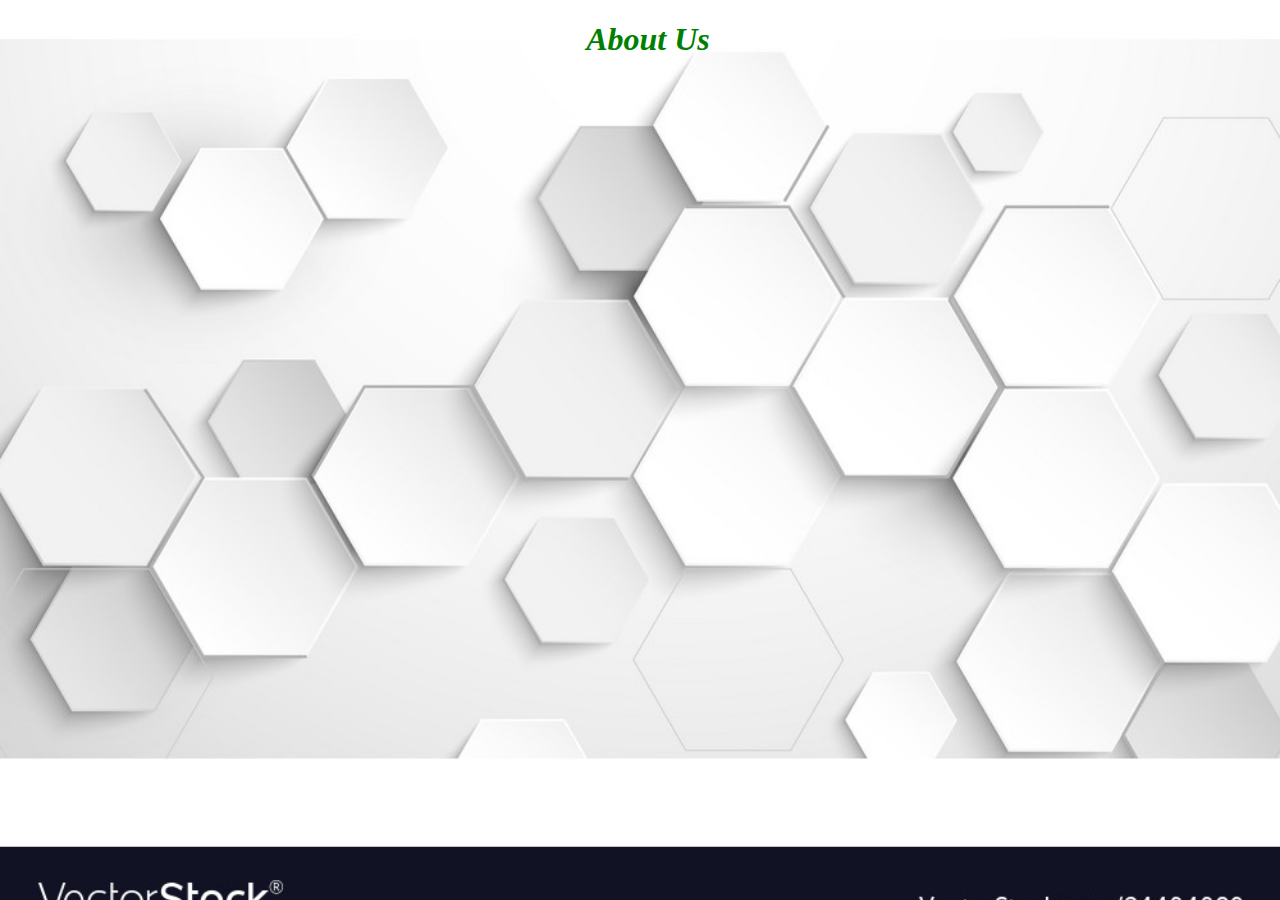
<file: Text Summarizer/About Us.html>
<!DOCTYPE html>
<html lang="en">
<head>
    <meta charset="UTF-8">
    <meta http-equiv="X-UA-Compatible" content="IE=edge">
    <meta name="viewport" content="width=device-width, initial-scale=1.0">
    <title>Text Summarization | About Us</title>
    <link rel="apple-touch-icon" sizes="180x180" href="Myicon/apple-touch-icon.png">
    <link rel="icon" type="image/png" sizes="32x32" href="Myicon/favicon-32x32.png">
    <link rel="icon" type="image/png" sizes="16x16" href="Myicon/favicon-16x16.png">
    <link rel="manifest" href="Myicon/site.webmanifest">
    <style>
        h1{
            color:green;
        }
        body{
            background-image:url("yourbg.jpg");
            height: 100%;
            width: 100%;
            background-repeat: no-repeat;
            background: url("yourbg.jpg") no-repeat center center fixed; 
            -webkit-background-size: cover;
            -moz-background-size: cover;
            -o-background-size: cover;
            background-size: cover;
        }
    </style>
</head>
<body>
    <h1 style="text-align:center"><i>About Us</i></h1>
    <p></p>
</html>
</file>
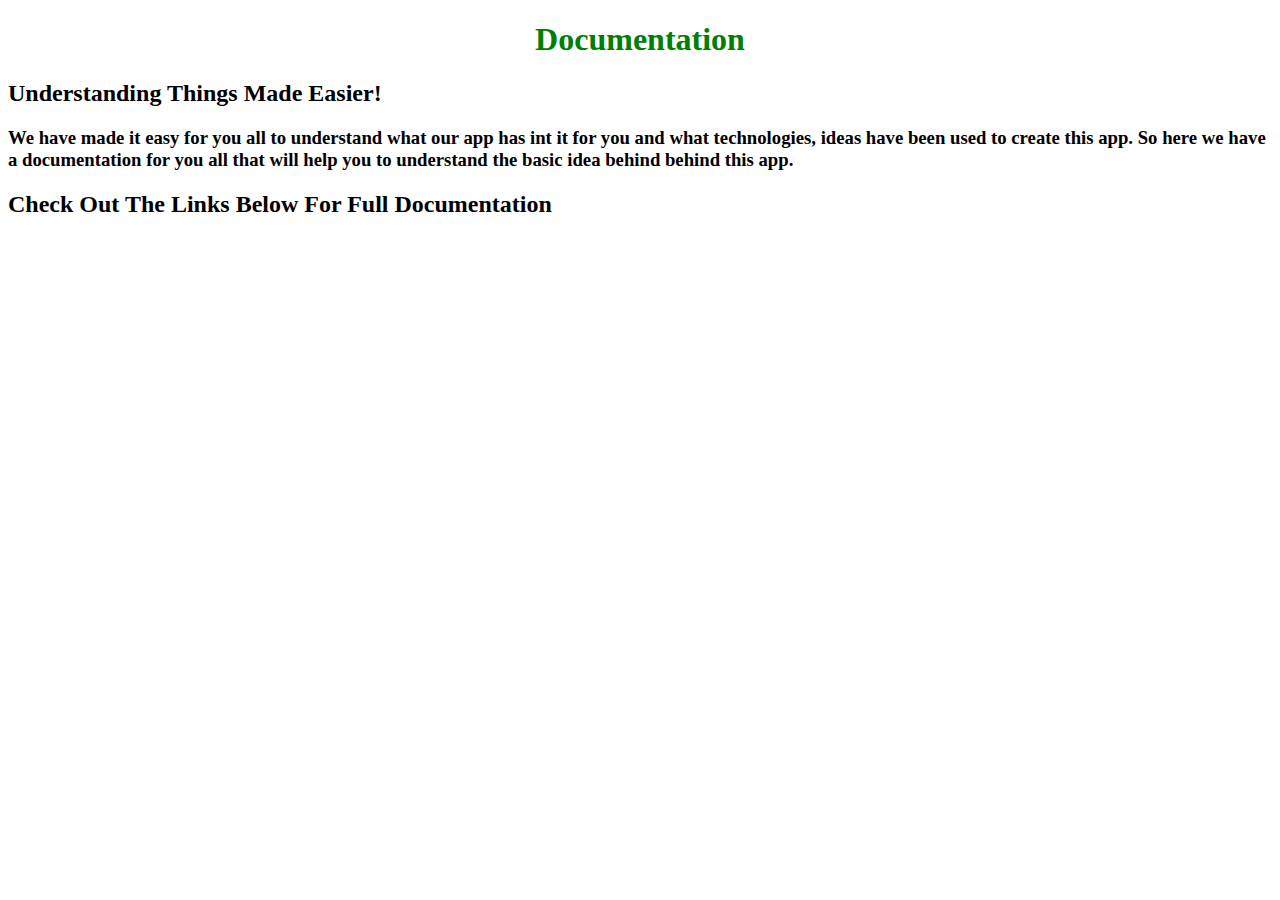
<file: Text Summarizer/Documentation.html>
<!DOCTYPE html>
<html lang="en">
<head>
    <meta charset="UTF-8">
    <meta http-equiv="X-UA-Compatible" content="IE=edge">
    <meta name="viewport" content="width=device-width, initial-scale=1.0">
    <title>Text Summarization App |Documentation</title>
    <link rel="apple-touch-icon" sizes="180x180" href="Myicon/apple-touch-icon.png">
    <link rel="icon" type="image/png" sizes="32x32" href="Myicon/favicon-32x32.png">
    <link rel="icon" type="image/png" sizes="16x16" href="Myicon/favicon-16x16.png">
    <link rel="manifest" href="Myicon/site.webmanifest">
    <style>
        h3{
            font-style: normal;
            font-family: serif;
            color: black;
        }
        h2{
            font-size:x-large;
            color:black;
        }
        h1{
            color:green;
            font-size: xx-large;
        }
    </style>
</head>
<body>
    <h1 style="text-align:center">Documentation</h1>
    <h2>Understanding Things Made Easier!</h2>
    <h3>We have made it easy for you all to understand what our app has int it for you and what technologies, ideas have been used to create this app. So here we have a documentation for you all that will help you to understand the basic idea behind behind this app.  </h3>
    <h2>Check Out The Links Below For Full Documentation</h2>
</body>
</html>
</file>
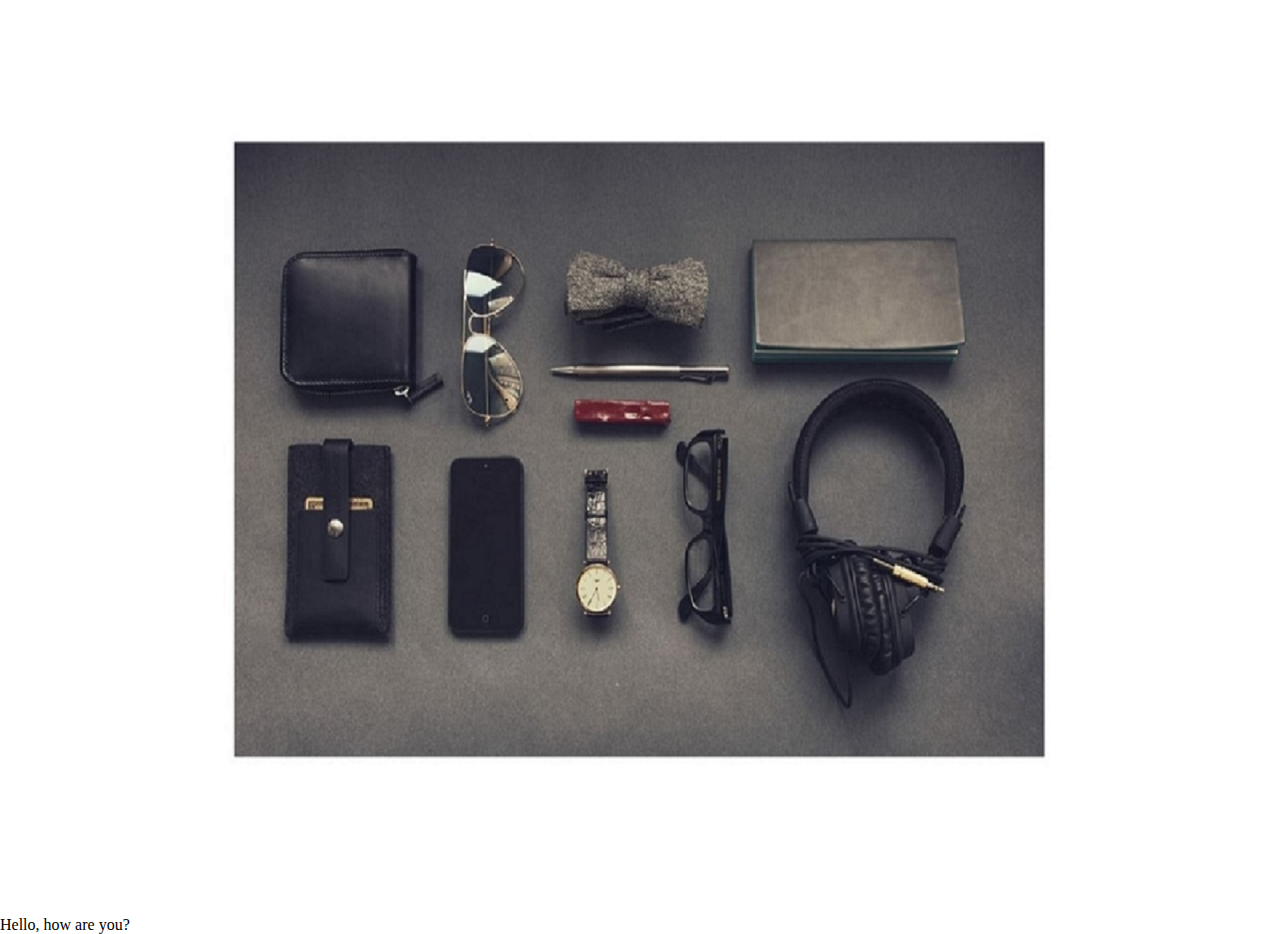
<file: Text Summarizer/eg.html>
<!DOCTYPE html>
<html>
<head>
    <meta name="viewport" content="width=device-width, initial-scale=1">
    <title>Background image</title>
    <style>
        body, html {
            height: 100%;
            margin: 0;
        }

        .bg {
  /* The image used */
        background-image: url("bg.jpg");

  /* Full height */
        height: 100%; 

  /* Center and scale the image nicely */
        background-position: center;
        background-repeat: no-repeat;
        background-size: cover;
        }
</style>
</head>
<body>
    <div class="bg"></div>
    <p>Hello, how are you?</p>
</body>
</html>
</file>
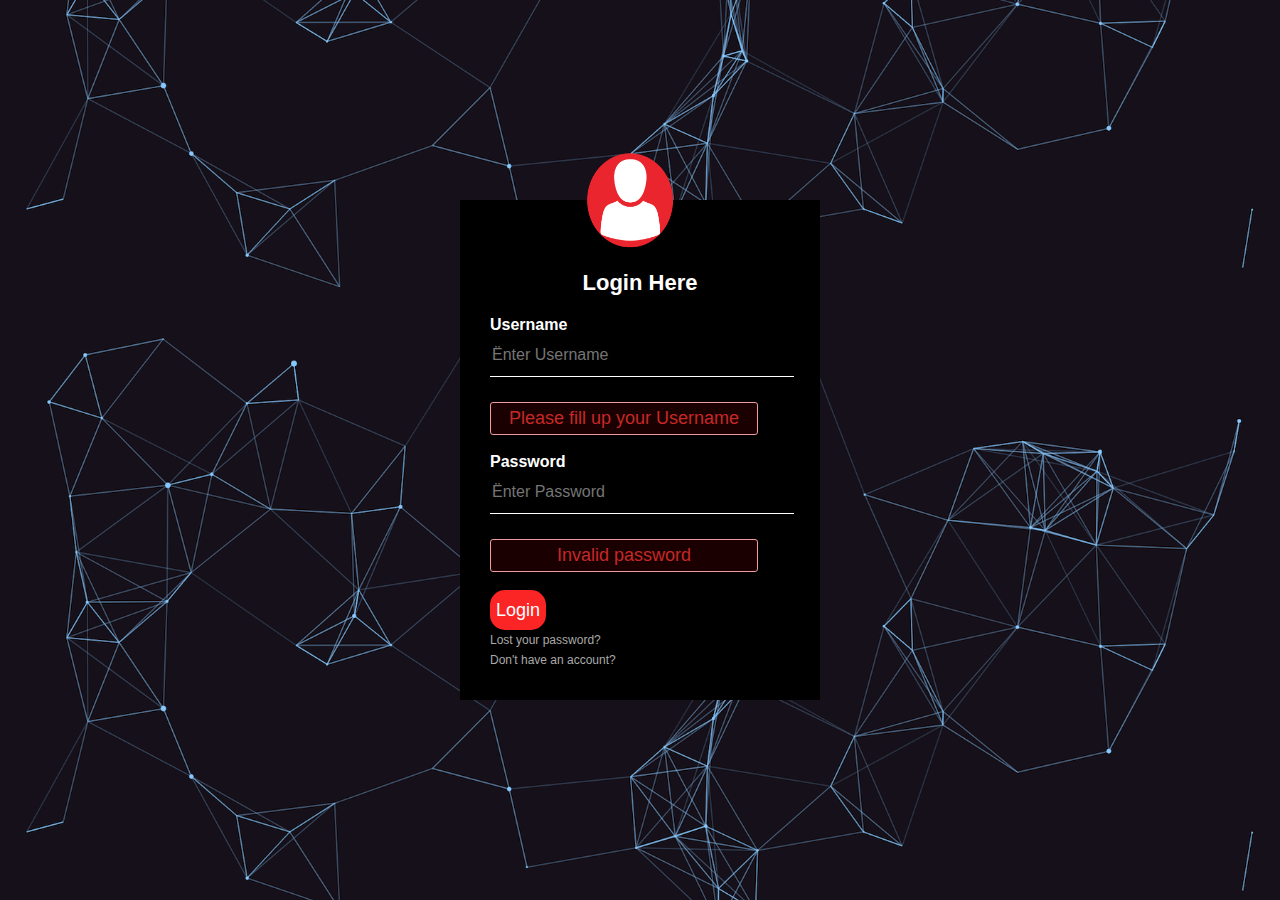
<file: Text Summarizer/Login.html>
<!DOCTYPE html>
<html lang="en">
<head>
    <meta charset="UTF-8">
    <meta http-equiv="X-UA-Compatible" content="IE=edge">
    <meta name="viewport" content="width=device-width, initial-scale=1.0">
    <title>Text Summarization | Login</title>
    <link rel="apple-touch-icon" sizes="180x180" href="Myicon/apple-touch-icon.png">
    <link rel="icon" type="image/png" sizes="32x32" href="Myicon/favicon-32x32.png">
    <link rel="icon" type="image/png" sizes="16x16" href="Myicon/favicon-16x16.png">
    <link rel="manifest" href="Myicon/site.webmanifest">
    <link rel="Stylesheet" href="stylee.css">
    <script src="script.js"></script>
    
</head>
<body>
    <div id="error"></div>
    <div class="loginbox">
        <img src="avatar.png" height="80px" widht="100px"  class="avatar">
            <h1>Login Here</h1>
            <form class="login_form" action="success.html" method="post" name="form" onsubmit="return validated()">
                <p>Username</p>
                <input type="text" name="username" placeholder="Ënter Username">
                <div id="name_error">Please fill up your Username</div>
                <br>
                <p>Password</p>
                <input type="password" name="password" placeholder="Ënter Password">
                <div id="pass_error">Invalid password</div>
                <br>
                <!--<input type="submit" name="" value="login">-->
                <button type="submit">Login</button>
                <br>
                <a href="#">Lost your password?</a><br>
                <a href="#">Don't have an account?</a>
            </form>
    </div>
</body>
</html>
</file>
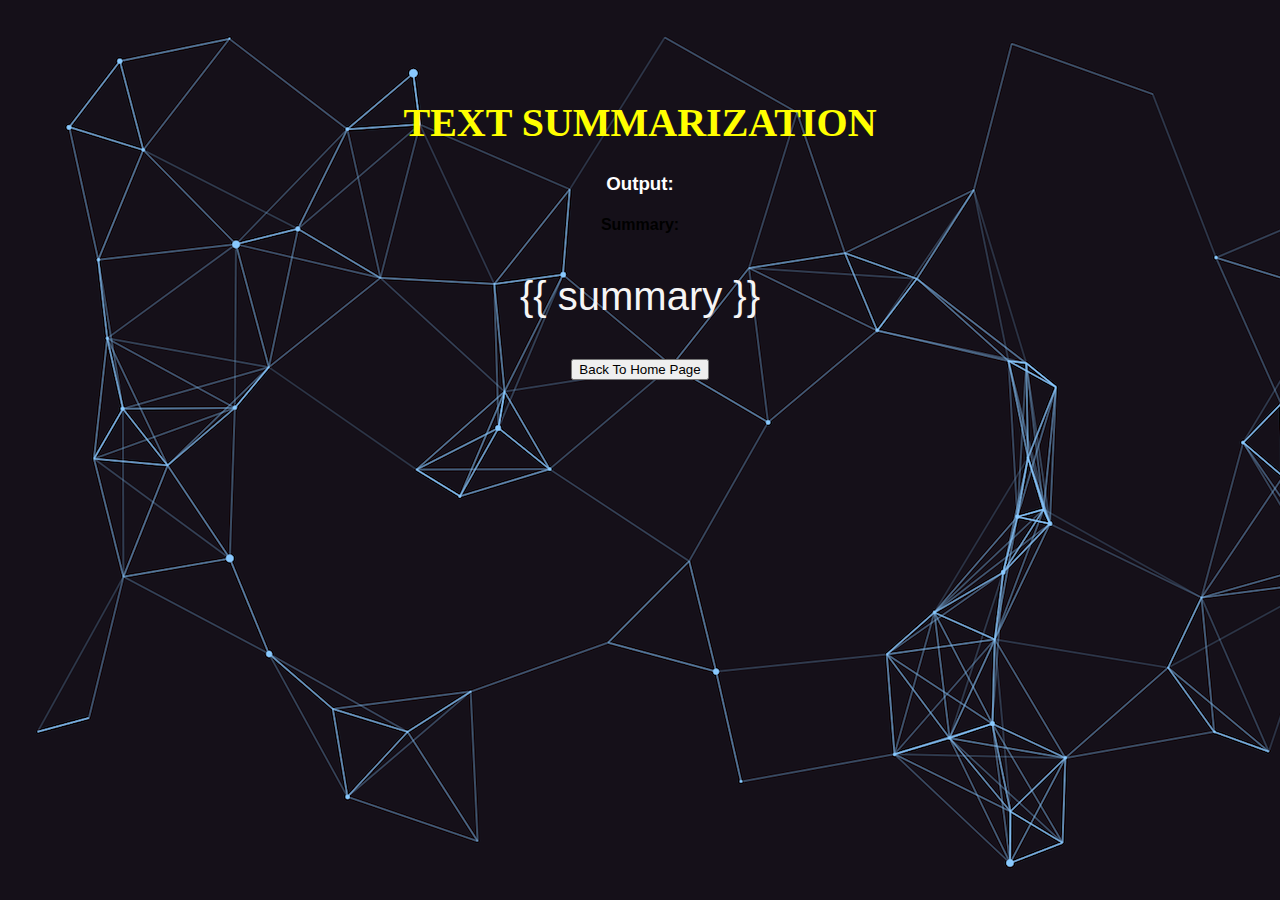
<file: Text Summarizer/result.html>
<!DOCTYPE html>
<html lang="en">
<head>
    <meta charset="UTF-8">
    <meta http-equiv="X-UA-Compatible" content="IE=edge">
    <meta name="viewport" content="width=device-width, initial-scale=1.0">
    <title>Text Summarization | Summarize</title> <link rel="apple-touch-icon" sizes="180x180" href="Myicon/apple-touch-icon.png">
    <link rel="icon" type="image/png" sizes="32x32" href="Myicon/favicon-32x32.png">
    <link rel="icon" type="image/png" sizes="16x16" href="Myicon/favicon-16x16.png">
    <link rel="manifest" href="Myicon/site.webmanifest">
    <link rel="stylesheet"  href="stylemee.css" {(url_for('static', filename=' style.css')}">
</head>

<body>
    <center>
    <header>
        <br>
        <br>
        <br>
        <br>
        <h1><b>TEXT SUMMARIZATION</b></h1>
    </header>
    <div class="conatiner">
        <h3>Output:</h3>
        <h4>Summary:</h4>
        <p>{{ summary }}</p>

        <a href="/">
            <button type="submit" class="btn-cls">Back To Home Page</button>
        </a>
    </div>
    </center>    
</body>
</html>
</file>
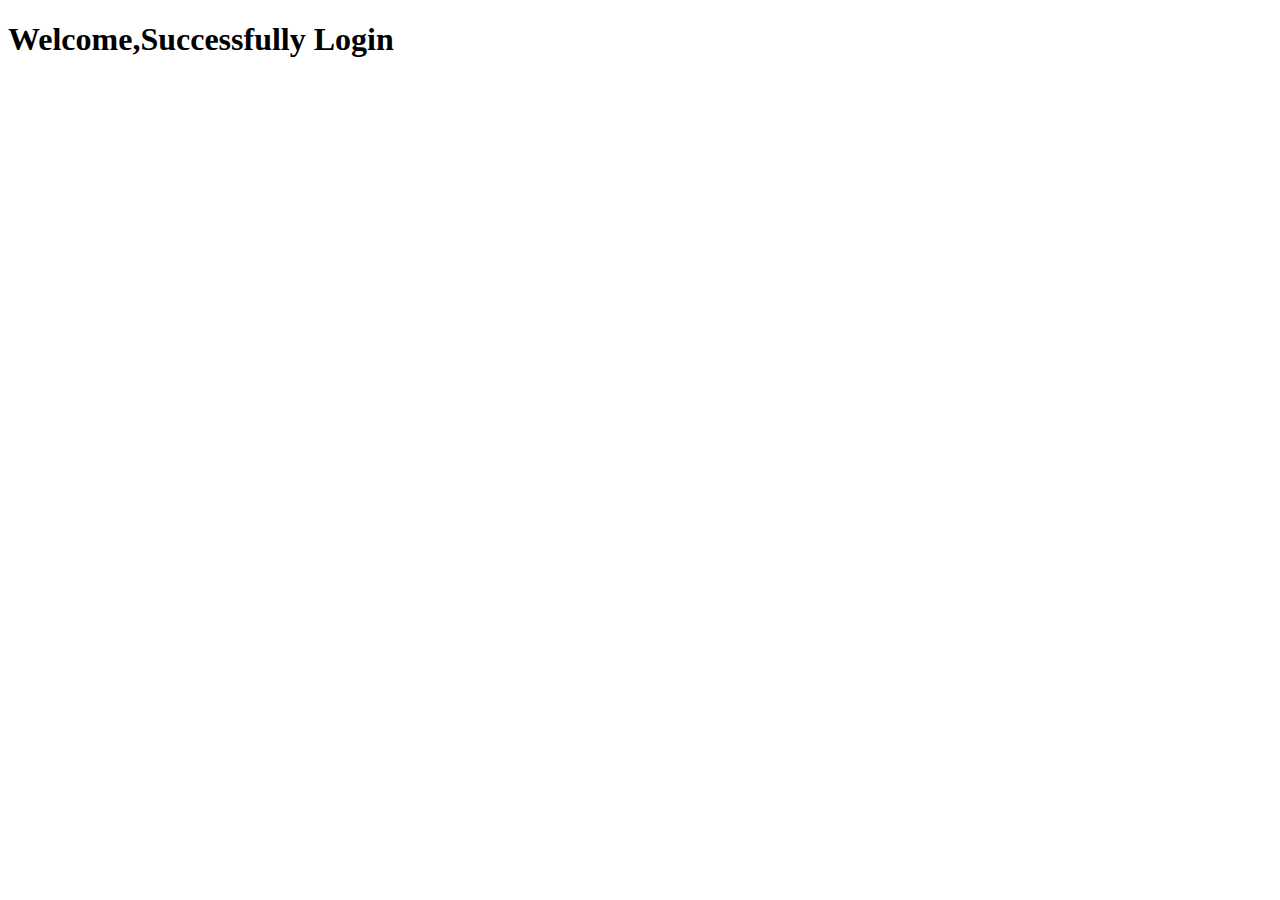
<file: Text Summarizer/success.html>
<!DOCTYPE html>
<html lang="en">
<head>
   <meta charset="UTF-8">
   <meta http-equiv="X-UA-Compatible" content="IE=edge">
   <meta name="viewport" content="width=device-width, initial-scale=1.0">
   <link rel="apple-touch-icon" sizes="180x180" href="Myicon/apple-touch-icon.png">
    <link rel="icon" type="image/png" sizes="32x32" href="Myicon/favicon-32x32.png">
    <link rel="icon" type="image/png" sizes="16x16" href="Myicon/favicon-16x16.png">
    <link rel="manifest" href="Myicon/site.webmanifest">
   <title>Welcome Page</title>
</head>
<body>
   <h1>Welcome,Successfully Login</h1>
</body>
</html>
</file>
<file: Text Summarizer/stylee.css>
body{
    margin:0;
    padding:0;
    background:url('Summarize-image.png');
    background-size: cover;
    background-position: center;
    font-family: sans-serif;
}

.loginbox{
    width:360px;
    height:500px;
    background:#000;
    color:#fff;
    top:50%;
    left:50%;
    position:absolute;
    transform:translate(-50%,-50%);
    box-sizing:border-box;
    padding:70px 30px;
}

.avatar{
    width:100px;
    height:100px;
    border-radius:50%;
    position: absolute;
    left:120px;
    top:-50px;
    left:calc(50%,-70px);
    ;

}

h1{
    margin:0;
    padding: 0 0 20px;
    text-align:center;
    font-size:22px;
}

.loginbox p{
     margin:0;
     padding:0;
     font-weight:bold;
}

.loginbox input{
    width:100%;
    margin-bottom:20px;
}

.loginbox input[type="text"], input[type="password"]
{
    border:none;
    border-bottom:1px solid #fff;
    background:transparent;
    outline:none;
    height:40px;
    color:#fff;
    font-size:16px;
}

/*.loginbox input[type="submit"]
{
    border:none;
    outline:none;
    height:40px;
    background:#fb2525;
    color:#fff;
    font-size:18px;
    border-radius:20px;

}
.loginbox input[type="submit"]:hover
{
    cursor:pointer;
    background:#ffc107;
    color:#000;
}*/
.login_form button{
    
    border:none;
    outline:none;
    height:40px;
    background:#fb2525;
    color:#fff;
    font-size:18px;
    text-align:center;
    border-radius:15px;
}

.login_form button:hover{
    cursor:pointer;
    background:#ffc107;
    color:#000;
}

.loginbox a{
    text-decoration: none;
    font-size: 12px;
    line-height: 20px;
    color: darkgrey;
}

.loginbox a:hover
{
    color:#ffc107;

}

.login_form #name_error,
.login_form #pass_error{
    margin-top:5px;
    width:250px;
    font-size:18px;
    color:#C62828;
    background:rgba(255,0,0,0.1);
    text-align:center;
    padding:5px 8px;
    border-radius:3px;
    border:1px solid #EF9A9A;
}
</file>
<file: Text Summarizer/stylemee.css>
* {
    box-sizing: border-box;
}

body {
    margin: 0px;
    font-family: -apple-system, BlinkMacSystemFont, 'Segoe UI', Roboto, Oxygen, Ubuntu, Cantarell, 'Open Sans', 'Helvetica Neue', sans-serif;
    background-image: url("Summarize-image.png"); 
}

header h1 {
    text-align: center;
    font-size: 40px;
    color: yellow;
    font-family: "Brush Script MT";
}
h2{
    color:white;
}
h3{
    color:white;
}
p{
    text-align: center;
    font-size: 40px;
    color: whitesmoke;

}
.button {
    text-align: center;
    background-color:yellow;
    border: none;
    color: white;
    padding: 15px 32px;
    text-align: center;
    text-decoration: none;
    display: inline-block;
    font-size: 16px;
}

nav {
    overflow: hidden;
}

nav a {
    text-decoration: solid;
    padding: 20px;
    text-align: center;
    float: none;
    color: white;
}
form{
    text-align: center;
}

main {
    
    text-align: center;
}

footer {
    
    overflow: hidden;
}

footer a {
    text-decoration: none;
    padding: 20px;
    text-align: center;
    float: left;
    color: white;
}

.btn-clas:hover{
    background-color: blue;
}
</file>
